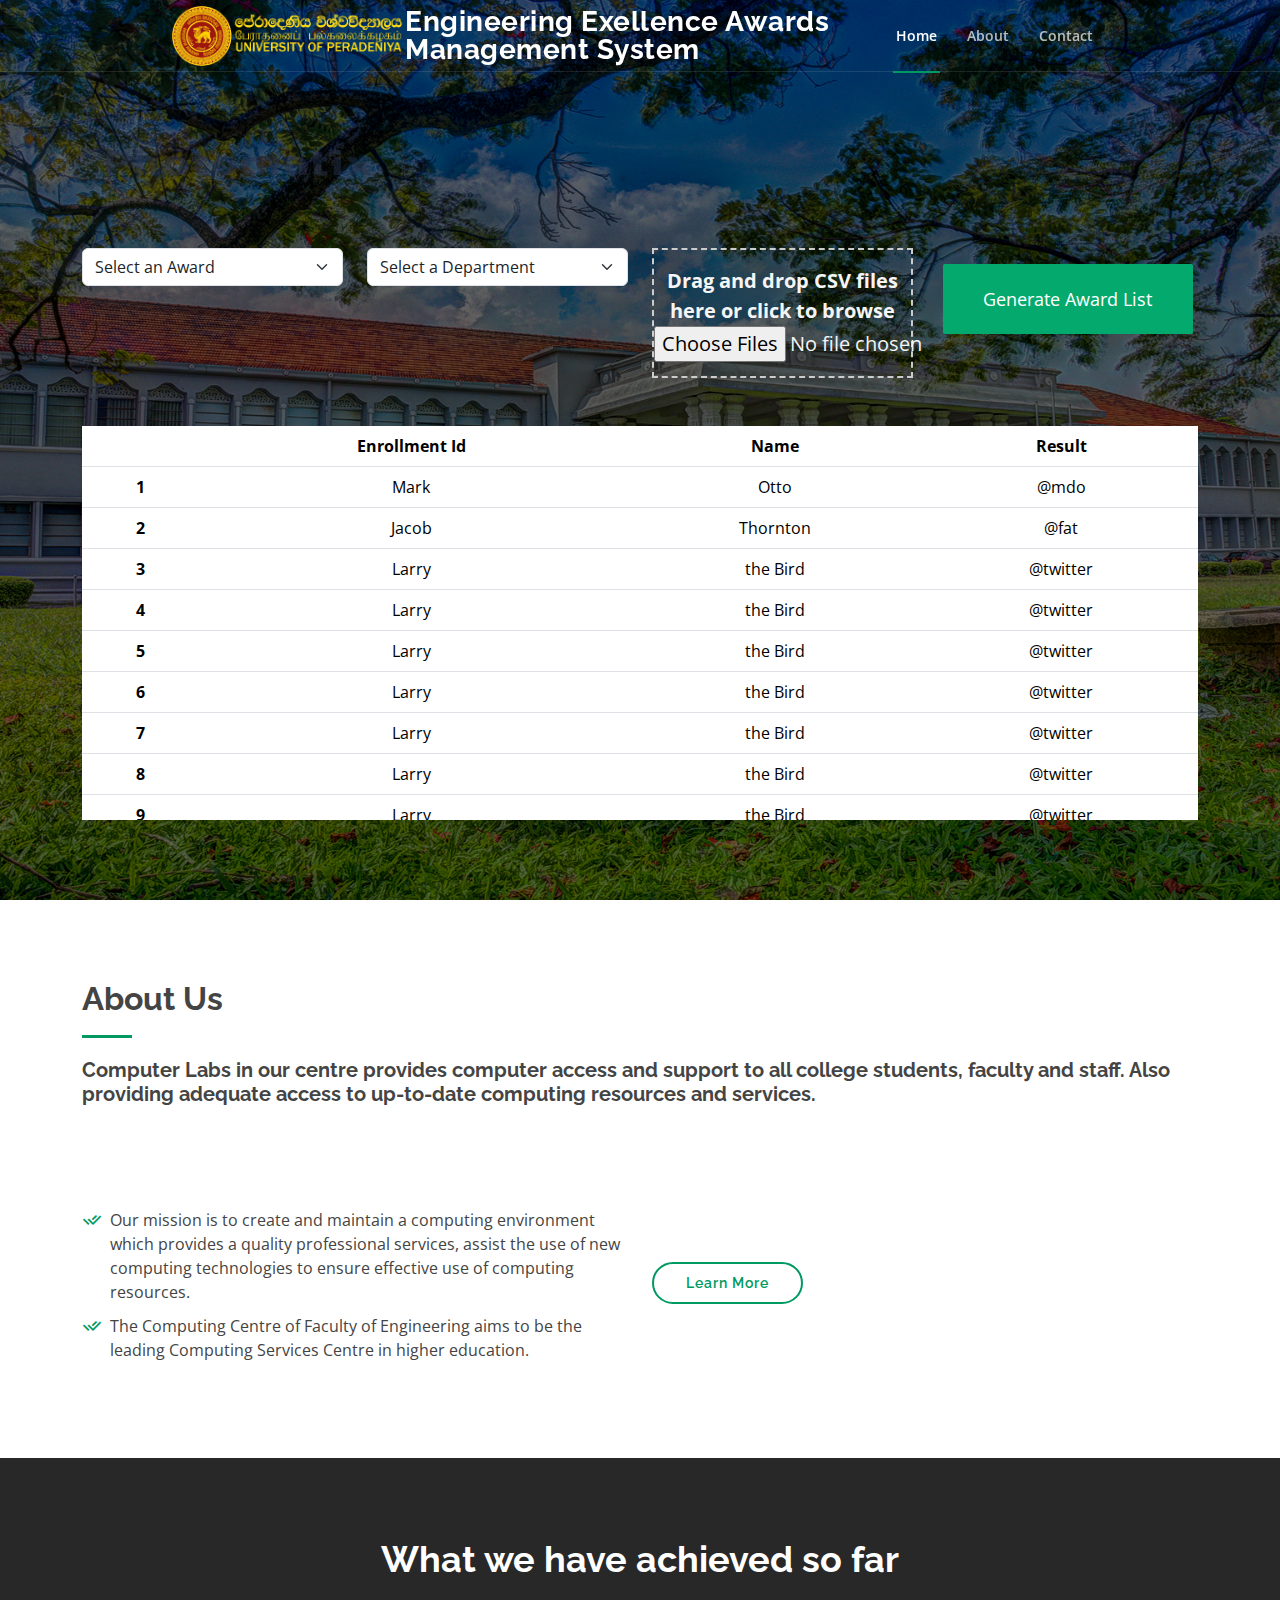
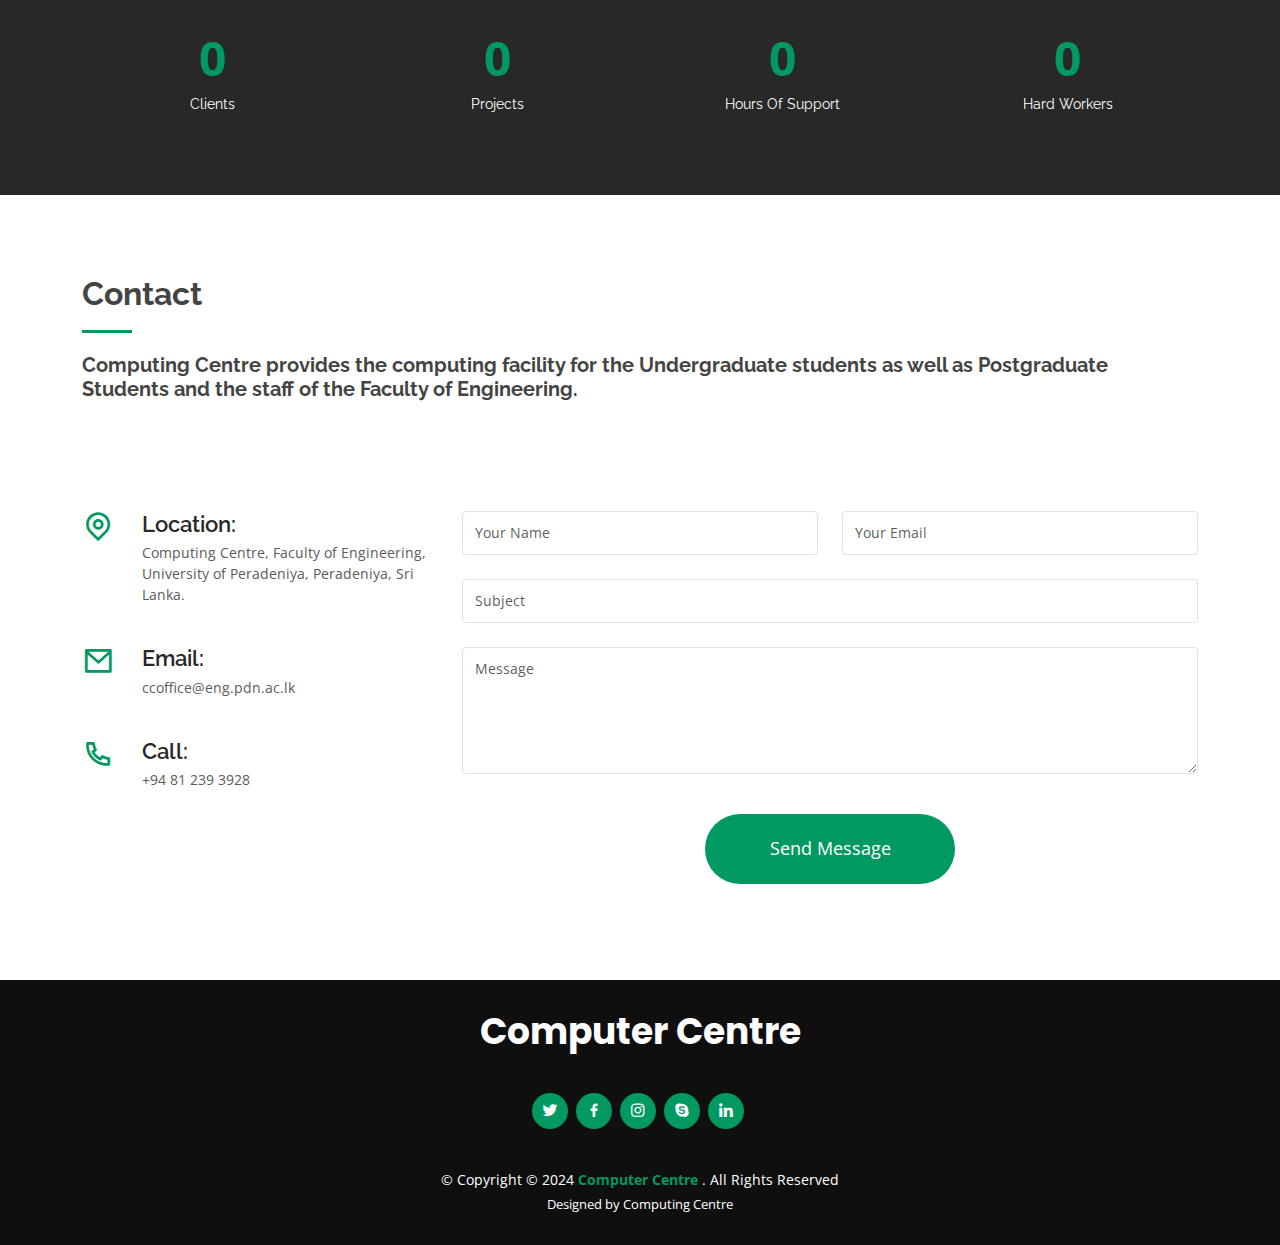
<file: index.html>
<!DOCTYPE html>
<html lang="en">

<head>
  <meta charset="utf-8">
  <meta content="width=device-width, initial-scale=1.0" name="viewport">

  <title>Award Management System UoP Efac</title>
  <meta content="" name="description">
  <meta content="" name="keywords">

  


  <!-- Favicons -- Create an Icon -->
  <link href="assets/img/favicon.png" rel="icon">
  <link href="assets/img/apple-touch-icon.png" rel="apple-touch-icon">


  <!-- Google Fonts -->
  <link href="https://fonts.googleapis.com/css?family=Open+Sans:300,300i,400,400i,600,600i,700,700i|Raleway:300,300i,400,400i,500,500i,600,600i,700,700i|Poppins:300,300i,400,400i,500,500i,600,600i,700,700i" rel="stylesheet">

  <!-- Vendor CSS Files -->
  <link href="assets/vendor/bootstrap/css/bootstrap.min.css" rel="stylesheet">
  <link href="assets/vendor/bootstrap-icons/bootstrap-icons.css" rel="stylesheet">
  <link href="assets/vendor/boxicons/css/boxicons.min.css" rel="stylesheet">
  <link href="assets/vendor/glightbox/css/glightbox.min.css" rel="stylesheet">
  <link href="assets/vendor/remixicon/remixicon.css" rel="stylesheet">
  <link href="assets/vendor/swiper/swiper-bundle.min.css" rel="stylesheet">

  <!-- Template Main CSS File -->
  <link href="assets/css/style.css" rel="stylesheet">

  <!-- =======================================================
  * Template Name: KnightOne
  * Updated: Jan 09 2024 with Bootstrap v5.3.2
  * Template URL: https://bootstrapmade.com/knight-simple-one-page-bootstrap-template/
  * Author: BootstrapMade.com
  * License: https://bootstrapmade.com/license/
  ======================================================== -->
</head>

<body>
 
  <!-- ======= Header ======= -->
  <header id="header" class="fixed-top ">
    <div class="container-fluid">
     
      <div class="row justify-content-center">
        <div class="col-xl-9 d-flex align-items-center justify-content-lg-between">
     
          <h1 class="logo me-auto me-lg-0">
            <img id="uni-image" src="assets/img/Uni2.png" >
          </h1>
          <h1 class="logo me-auto me-lg-0"><a href="index.html">Engineering Exellence Awards Management System</a></h1>
          <!-- Uncomment below if you prefer to use an image logo -->
          <!-- <a href="index.html" class="logo me-auto me-lg-0"><img src="assets/img/logo.png" alt="" class="img-fluid"></a>-->
          <body class="home-page">
          <!-- Add more content for your home page as needed -->
            <!-- Your home page content here -->
            
          <nav id="navbar" class="navbar order-last order-lg-0">
            <ul>
              <li><a class="nav-link scrollto active" href="#hero">Home</a></li>
              <li><a class="nav-link scrollto" href="#about">About</a></li>
              <li><a class="nav-link scrollto" href="#contact">Contact</a></li>
            </ul>
            <i class="bi bi-list mobile-nav-toggle"></i>
          </nav><!-- .navbar -->
        </div>
      </div>

    </div>
    
  </header><!-- End Header -->
  <!-- ======= End Engineering Excellence Awards Management System Section ======= -->
  
  <!-- ======= Hero Section ======= -->
  <section id="hero" class="d-flex flex-column justify-content-center">
    <section id="appointment" >
      <div class="container">


        <form  class="php-email-form">
         
    
          <div class="row">
            <div class="col-md-3 form-group mt-3">
              <select name="award" id="award" class="form-select">
                <option value="-1">Select an Award</option>
                <option value="awd1"> THE C.A. HEWAVITHARANA MEMORIAL
                  PRIZE IN ENGINEERING</option>

          <option value="awd2"> THE CEYLON DEVELOPMENT
                  ENGINEERING PRIZE FOR CIVIL
                  ENGINEERING</option>

          <option value="awd3"> CEYLON ELECTRICITY BOARD GOLD
                  MEDAL AND PRICE FOR ELECTRICAL AND
                  ELECTRONIC ENGINEERING</option>

          <option value="awd4"> THE CHANNA LALITH MADDUMAGE
                  MEMORIAL PRIZE FOR MECHANICAL
                  ENGINEERING</option>

          <option value="awd5"> THE COLOMBO DOCKYARD PRIZE FOR
                  PRODUCTION ENGINEERING</option>

          <option value="awd6"> THE BIECO-LINK CARBONS PRIZE FOR
                  CHEMICAL ENGINEERING</option>

          <option value="awd7">REGULATIONS GOVERNING THE AWARD
                  OF THYAPRAKASAPILLAI PRIZE FOR
                  INDUSTRIAL ENGINEERING </option>

          <option value="awd8">REGULATIONS GOVERNING THE AWARD
                  OF JB DISSANAYAKE PRIZE</option>

          <option value="awd9">REGULATIONS GOVERNING THE AWARD
                  OF EF BARTHOLOMEUSZ PRIZE FOR
                  ENGINEERING MATHEMATICS</option>
          <option value="awd10">REGULATIONS GOVERNING THE AWARD
                  OF FOU PEREIRA PRIZE FOR STRUCTURES
                  (i)</option>

          <option value="awd11">REGULATIONS GOVERNING THE AWARD
                  OF EOE PEREIRA PRIZE FOR STRUCTURES
                  (II)</option>

          <option value="awd12">REGULATIONS GOVERNING THE AWARD
                  OF HB de SILVA PRIZE FOR SURVEYING</option>

          <option value="awd13">REGULATIONS GOVERNING THE AWARD
                  OF A THURAIRAJAH PRIZE FOR
                  GEOTECHNICS</option>

          <option value="awd14">REGULATIONS GOVERNING THE AWARD
                  OF MAMARATHUNGA PRIZE FOR
                  STRENGTH OF MATERIALS</option>

          <option value="awd15">REGULATIONS GOVERNING THE AWARD
                  OF RHPAUL PRIZE FOR ELECTRICAL
                  POWER AND MACHINES</option>

          <option value="awd16">REGULATIONS GOVERNING THE AWARD
                  OF WMG FERNANDO PRIZE FOR
                  ELECTRONIC COMMUNICATIONS</option>

          <option value="awd17">REGULATIONS GOVERNING THE AWARD
                  OF JVC CHINNAPPA PRIZE FOR ENERGY
                  STUDIES</option>

          <option value="awd18">REGULATIONS GOVERNING THE AWARD
                  OF LRL PERERA PRIZE FOR
                  THERMODYNAMICS</option>

          <option value="awd19">REGULATIONS GOVERNING THE AWARD
                  OF SMAHALINGAM PRIZE FOR
                  MECHANICS OF MACHINES</option>

          <option value="awd20">REGULATIONS GOVERNING THE AWARD
                  OF W.P. JAYASEKARA PRIZE FOR THE
                  BEST STUDENT PROTECT IN ELECTRICAL
                  & ELECTRONIC ENGINEERING
                  </option>

          <option value="awd21">REGULATIONS GOVERNING THE AWARD
                  OF HERONAREERA PRIZE TOK
                  COMPUTER ADED STRUCTURAL DESIGN
                  </option>

          <option value="awd22">REGULATIONS GOVERNING THE AWARD
                  OF MPRANAWEERA PRIZE FOR FINITE
                  ELEMENT METHODS IN SOLID
                  MECHANICS</option>

          <option value="awd23">PROFESSOR TDMA SAMUEL PRIZE VOR
                  AND ENTHUSIASM AND EXCELLENCE IN
                  ENGINEERING MATHEMATICS</option>

          <option value="awd24">PROFESSOR JA GUNAWARDENA PRIZE
                  FOR THE BEST PERFORMANCE IN
                  CONTROL ENGINEERING</option>
              </select>
              <div class="validate"></div>
            </div>
            
            <div class="col-md-3 form-group mt-3">
              <select name="department" id="department" class="form-select">
                <option value="-1">Select a Department</option>
                <option value="all">All</option>
                <option value="dept1">Department of Chemical & Process Engineering</option>
                <option value="dept2">Department of Civil Engineering</option>
                <option value="dept3">Department of Computer Engineering</option>
                <option value="dept4">Department of Electrical & Electronic Engineering</option>
                <option value="dept5">Department of Engineering Mathematics</option>
                <option value="dept6">Department of Mechanical Engineering</option>
                <option value="dept7">Department of Manufacturing & Industrial Engineering</option>
                <option value="dept8">Department of Engineering Management</option>
              </select>
                      <div class="validate"></div>
             </div>

            <div class="col-md-3 form-group mt-3">
                   <div class="browse">

                                  <p class="drop-text"></p> <b>Drag and drop CSV files here or click to browse
                                  <br>
                                  <input type="file" id="fileInput" accept=".csv" multiple>
                                  <ul id="file-list"></ul> </b> </p>
                   </div>
              
            </div>
            
            <div class="col-md-3 form-group mt-3">
                    <div class="award-List">      

                                     <button type="button" onclick="generateAwardeesList()">Generate Award List<i class="fa fa-upload"></i></button>

                     </div> 
            </div>
           

            <div class="col-md-12">
              <br><br>
              <div class="table-wrapper">
                <table class="table table-students">
                  <caption>List of users</caption>
                  <thead>
                    <tr>
                      <th scope="col"></th>
                      <th scope="col">Enrollment Id</th>
                      <th scope="col">Name</th>
                      <th scope="col">Result</th>
                    </tr>
                  </thead>
                  <tbody>
                    <tr>
                      <th scope="row">1</th>
                      <td>Mark</td>
                      <td>Otto</td>
                      <td>@mdo</td>
                    </tr>
                    <tr>
                      <th scope="row">2</th>
                      <td>Jacob</td>
                      <td>Thornton</td>
                      <td>@fat</td>
                    </tr>
                    <tr>
                      <th scope="row">3</th>
                      <td>Larry</td>
                      <td>the Bird</td>
                      <td>@twitter</td>
                    </tr>
                    <tr>
                      <th scope="row">4</th>
                      <td>Larry</td>
                      <td>the Bird</td>
                      <td>@twitter</td>
                    </tr>
                    <tr>
                      <th scope="row">5</th>
                      <td>Larry</td>
                      <td>the Bird</td>
                      <td>@twitter</td>
                    </tr>
                    <tr>
                      <th scope="row">6</th>
                      <td>Larry</td>
                      <td>the Bird</td>
                      <td>@twitter</td>
                    </tr>
                    <tr>
                      <th scope="row">7</th>
                      <td>Larry</td>
                      <td>the Bird</td>
                      <td>@twitter</td>
                    </tr>
                    <tr>
                      <th scope="row">8</th>
                      <td>Larry</td>
                      <td>the Bird</td>
                      <td>@twitter</td>
                    </tr>
                    <tr>
                      <th scope="row">9</th>
                      <td>Larry</td>
                      <td>the Bird</td>
                      <td>@twitter</td>
                    </tr>
                    <tr>
                      <th scope="row">10</th>
                      <td>Larry</td>
                      <td>the Bird</td>
                      <td>@twitter</td>
                    </tr>
                    <tr>
                      <th scope="row">11</th>
                      <td>Larry</td>
                      <td>the Bird</td>
                      <td>@twitter</td>
                    </tr>
                    <tr>
                      <th scope="row">12</th>
                      <td>Larry</td>
                      <td>the Bird</td>
                      <td>@twitter</td>
                    </tr>
                  </tbody>
                </table>
              </div>
            </div>
            



           




          </div>

          <script>
            function generateAwardeesList() {
              console.log("Hello world!");
            // Add logic to generate the list based on selected options and CSV file
           // For simplicity, let's just display a message for now
          //  const awardeesList = document.getElementById('awardees-list');
          //  awardeesList.innerHTML = '<p>Awardees list will be displayed here.</p>';
                                 }
         </script>


      


</div>

        </form>

      </div>
    </section>
    <!-- <div class="container">
      <div class="row justify-content-center">    
       
        <div class="main1">
    
          <div class="col-xl-3">

                  <div class="custom-select"> 
              
                         <b> <label for="award"> Select an Award </label>
                           <br>
                           <select class="award" id="award">
                              <option value="awd1"> THE C.A. HEWAVITHARANA MEMORIAL
                                      PRIZE IN ENGINEERING</option>

                              <option value="awd2"> THE CEYLON DEVELOPMENT
                                      ENGINEERING PRIZE FOR CIVIL
                                      ENGINEERING</option>

                              <option value="awd3"> CEYLON ELECTRICITY BOARD GOLD
                                      MEDAL AND PRICE FOR ELECTRICAL AND
                                      ELECTRONIC ENGINEERING</option>

                              <option value="awd4"> THE CHANNA LALITH MADDUMAGE
                                      MEMORIAL PRIZE FOR MECHANICAL
                                      ENGINEERING</option>

                              <option value="awd5"> THE COLOMBO DOCKYARD PRIZE FOR
                                      PRODUCTION ENGINEERING</option>

                              <option value="awd6"> THE BIECO-LINK CARBONS PRIZE FOR
                                      CHEMICAL ENGINEERING</option>

                              <option value="awd7">REGULATIONS GOVERNING THE AWARD
                                      OF THYAPRAKASAPILLAI PRIZE FOR
                                      INDUSTRIAL ENGINEERING </option>

                              <option value="awd8">REGULATIONS GOVERNING THE AWARD
                                      OF JB DISSANAYAKE PRIZE</option>

                              <option value="awd9">REGULATIONS GOVERNING THE AWARD
                                      OF EF BARTHOLOMEUSZ PRIZE FOR
                                      ENGINEERING MATHEMATICS</option>
                              <option value="awd10">REGULATIONS GOVERNING THE AWARD
                                      OF FOU PEREIRA PRIZE FOR STRUCTURES
                                      (i)</option>

                              <option value="awd11">REGULATIONS GOVERNING THE AWARD
                                      OF EOE PEREIRA PRIZE FOR STRUCTURES
                                      (II)</option>

                              <option value="awd12">REGULATIONS GOVERNING THE AWARD
                                      OF HB de SILVA PRIZE FOR SURVEYING</option>

                              <option value="awd13">REGULATIONS GOVERNING THE AWARD
                                      OF A THURAIRAJAH PRIZE FOR
                                      GEOTECHNICS</option>

                              <option value="awd14">REGULATIONS GOVERNING THE AWARD
                                      OF MAMARATHUNGA PRIZE FOR
                                      STRENGTH OF MATERIALS</option>

                              <option value="awd15">REGULATIONS GOVERNING THE AWARD
                                      OF RHPAUL PRIZE FOR ELECTRICAL
                                      POWER AND MACHINES</option>

                              <option value="awd16">REGULATIONS GOVERNING THE AWARD
                                      OF WMG FERNANDO PRIZE FOR
                                      ELECTRONIC COMMUNICATIONS</option>

                              <option value="awd17">REGULATIONS GOVERNING THE AWARD
                                      OF JVC CHINNAPPA PRIZE FOR ENERGY
                                      STUDIES</option>

                              <option value="awd18">REGULATIONS GOVERNING THE AWARD
                                      OF LRL PERERA PRIZE FOR
                                      THERMODYNAMICS</option>

                              <option value="awd19">REGULATIONS GOVERNING THE AWARD
                                      OF SMAHALINGAM PRIZE FOR
                                      MECHANICS OF MACHINES</option>

                              <option value="awd20">REGULATIONS GOVERNING THE AWARD
                                      OF W.P. JAYASEKARA PRIZE FOR THE
                                      BEST STUDENT PROTECT IN ELECTRICAL
                                      & ELECTRONIC ENGINEERING
                                      </option>

                              <option value="awd21">REGULATIONS GOVERNING THE AWARD
                                      OF HERONAREERA PRIZE TOK
                                      COMPUTER ADED STRUCTURAL DESIGN
                                      </option>

                              <option value="awd22">REGULATIONS GOVERNING THE AWARD
                                      OF MPRANAWEERA PRIZE FOR FINITE
                                      ELEMENT METHODS IN SOLID
                                      MECHANICS</option>

                              <option value="awd23">PROFESSOR TDMA SAMUEL PRIZE VOR
                                      AND ENTHUSIASM AND EXCELLENCE IN
                                      ENGINEERING MATHEMATICS</option>

                              <option value="awd24">PROFESSOR JA GUNAWARDENA PRIZE
                                      FOR THE BEST PERFORMANCE IN
                                      CONTROL ENGINEERING</option>
                           

                           </select> 
                      </b> 
                  </div>

         </div>
                             
         <div class="col-md-6"> 

          <div class="custom-select">
              <b>
                   <label for="department"> Select Department </label>
                   <br>
                   <select class="dept" id="department">
                      <option value="dept1">Department of Chemical & Process Engineering</option>
                      <option value="dept2">Department of Civil Engineering</option>
                      <option value="dept3">Department of Computer Engineering</option>
                      <option value="dept4">Department of Electrical & Electronic Engineering</option>
                      <option value="dept5">Department of Engineering Mathematics</option>
                      <option value="dept6">Department of Mechanical Engineering</option>
                      <option value="dept7">Department of Manufacturing & Industrial Engineering</option>
                      <option value="dept8">Department of Engineering Management</option>
                   </select>  
              </b>
          </div>
 </div>

<div class="r1">
   div 1
</div>
      </div>
    </div> -->
    
  </section><!-- End Hero -->
  
  <main id="main">

    <!-- ======= About Us Section ======= -->
    <section id="about" class="about">
      <div class="container">

        <div class="section-title">
          <h2>About Us</h2>
          <h5><b>Computer Labs in our centre provides computer access and support to all college students, faculty and staff. Also providing adequate access to up-to-date computing resources and services.</b></h5>
        </div>

        <div class="row content">
          <div class="col-lg-6">
            <p>
              Lorem ipsum dolor sit amet, consectetur adipiscing elit, sed do eiusmod tempor incididunt ut labore et dolore
              magna aliqua.
            </p>
            <ul>
              <li><i class="ri-check-double-line"></i>Our mission is to create and maintain a computing environment which provides a quality professional services, assist the use of new computing technologies to ensure effective use of computing resources.</li>
              <li><i class="ri-check-double-line"></i> The Computing Centre of Faculty of Engineering aims to be the leading Computing Services Centre in higher education.</li>
            </ul>
          </div>
          <div class="col-lg-6 pt-4 pt-lg-0">
            <p>
              Ullamco laboris nisi ut aliquip ex ea commodo consequat. Duis aute irure dolor in reprehenderit in voluptate
              velit esse cillum dolore eu fugiat nulla pariatur. Excepteur sint occaecat cupidatat non proident, sunt in
              culpa qui officia deserunt mollit anim id est laborum.
            </p>
            <a href="#" class="btn-learn-more">Learn More</a>
          </div>
        </div>

      </div>
    </section><!-- End About Us Section -->
     <!-- ======= Counts Section ======= -->
    <section id="counts" class="counts">
      <div class="container">

        <div class="text-center title">
          <h3>What we have achieved so far</h3>
        </div>

        <div class="row counters position-relative">

          <div class="col-lg-3 col-6 text-center">
            <span data-purecounter-start="0" data-purecounter-end="232" data-purecounter-duration="1" class="purecounter"></span>
            <p>Clients</p>
          </div>

          <div class="col-lg-3 col-6 text-center">
            <span data-purecounter-start="0" data-purecounter-end="521" data-purecounter-duration="1" class="purecounter"></span>
            <p>Projects</p>
          </div>

          <div class="col-lg-3 col-6 text-center">
            <span data-purecounter-start="0" data-purecounter-end="1463" data-purecounter-duration="1" class="purecounter"></span>
            <p>Hours Of Support</p>
          </div>

          <div class="col-lg-3 col-6 text-center">
            <span data-purecounter-start="0" data-purecounter-end="15" data-purecounter-duration="1" class="purecounter"></span>
            <p>Hard Workers</p>
          </div>

        </div>

      </div>
    </section><!-- End Counts Section -->
   <!-- ======= Contact Section ======= -->
    <section id="contact" class="contact">
      <div class="container">

        <div class="section-title">
          <h2>Contact</h2>
          <h5><b>Computing Centre provides the computing facility for the Undergraduate students as well as Postgraduate Students and the staff of the Faculty of Engineering.</b></h5>
        </div>
      </div>

      <div class="elementor-element elementor-element-70678eed elementor-widget elementor-widget-google_maps" data-id="70678eed" data-element_type="widget" data-widget_type="google_maps.default">
				<div class="elementor-widget-container">
			<style>/*! elementor - v3.9.2 - 21-12-2022 */
.elementor-widget-google_maps .elementor-widget-container{overflow:hidden}.elementor-widget-google_maps iframe{height:00px}</style>		<div class="elementor-custom-embed">
			<iframe frameborder="0" scrolling="no" marginheight="0" marginwidth="0" src="https://maps.google.com/maps?q=faculty%20of%20engineering%20university%20of%20peradeniyaUSA&amp;t=m&amp;z=16&amp;output=embed&amp;iwloc=near" title="faculty of engineering university of peradeniyaUSA" aria-label="faculty of engineering university of peradeniyaUSA"></iframe>
		</div>
				</div>
				</div>

      <div class="container">

        <div class="row mt-5">

          <div class="col-lg-4">
            <div class="info">
              <div class="address">
                <i class="ri-map-pin-line"></i>
                <h4>Location:</h4>
                <p>Computing Centre,
                  Faculty of Engineering,
                  University of Peradeniya,
                  Peradeniya, Sri Lanka.</p>
              </div>

              <div class="email">
                <i class="ri-mail-line"></i>
                <h4>Email:</h4>
                <p>ccoffice@eng.pdn.ac.lk</p>
              </div>

              <div class="phone">
                <i class="ri-phone-line"></i>
                <h4>Call:</h4>
                <p>+94 81 239 3928</p>
              </div>

            </div>

          </div>

          <div class="col-lg-8 mt-5 mt-lg-0">

            <form action="forms/contact.php" method="post" role="form" class="php-email-form">
              <div class="row">
                <div class="col-md-6 form-group">
                  <input type="text" name="name" class="form-control" id="name" placeholder="Your Name" required>
                </div>
                <div class="col-md-6 form-group mt-3 mt-md-0">
                  <input type="email" class="form-control" name="email" id="email" placeholder="Your Email" required>
                </div>
              </div>
              <div class="form-group mt-3">
                <input type="text" class="form-control" name="subject" id="subject" placeholder="Subject" required>
              </div>
              <div class="form-group mt-3">
                <textarea class="form-control" name="message" rows="5" placeholder="Message" required></textarea>
              </div>
              <div class="my-3">
                <div class="loading">Loading</div>
                <div class="error-message"></div>
                <div class="sent-message">Your message has been sent. Thank you!</div>
              </div>
              <div class="text-center"><button type="submit">Send Message</button></div>
            </form>

          </div>

        </div>

      </div>
    </section><!-- End Contact Section -->

  </main><!-- End #main -->

  <!-- ======= Footer ======= -->
  <footer id="footer">
    <div class="container">
      <h3>Computer Centre</h3>
      <p> </p>
      <div class="social-links">
        <a href="#" class="twitter"><i class="bx bxl-twitter"></i></a>
        <a href="#" class="facebook"><i class="bx bxl-facebook"></i></a>
        <a href="#" class="instagram"><i class="bx bxl-instagram"></i></a>
        <a href="#" class="google-plus"><i class="bx bxl-skype"></i></a>
        <a href="#" class="linkedin"><i class="bx bxl-linkedin"></i></a>
      </div>
      <div class="copyright">
        &copy; Copyright © 2024  <a href="https://eng.pdn.ac.lk/cc/index.html" target="_blank">
          <strong><span>Computer Centre</span></strong>
        </a>. All Rights Reserved
      </div>
      <div class="credits">
        <!-- All the links in the footer should remain intact. -->
        <!-- You can delete the links only if you purchased the pro version. -->
        <!-- Licensing information: https://bootstrapmade.com/license/ -->
        <!-- Purchase the pro version with working PHP/AJAX contact form: https://bootstrapmade.com/knight-simple-one-page-bootstrap-template/ -->
        Designed by Computing Centre</a>
      </div>
    </div>
  </footer><!-- End Footer -->

  <div id="preloader"></div>
  <a href="#" class="back-to-top d-flex align-items-center justify-content-center"><i class="bi bi-arrow-up-short"></i></a>

  <!-- Vendor JS Files -->
  <script src="assets/vendor/purecounter/purecounter_vanilla.js"></script>
  <script src="assets/vendor/bootstrap/js/bootstrap.bundle.min.js"></script>
  <script src="assets/vendor/glightbox/js/glightbox.min.js"></script>
  <script src="assets/vendor/isotope-layout/isotope.pkgd.min.js"></script>
  <script src="assets/vendor/swiper/swiper-bundle.min.js"></script>
  <script src="assets/vendor/php-email-form/validate.js"></script>

  <!-- Template Main JS File -->
  <script src="assets/js/main.js"></script>

</body>

</html>
</file>
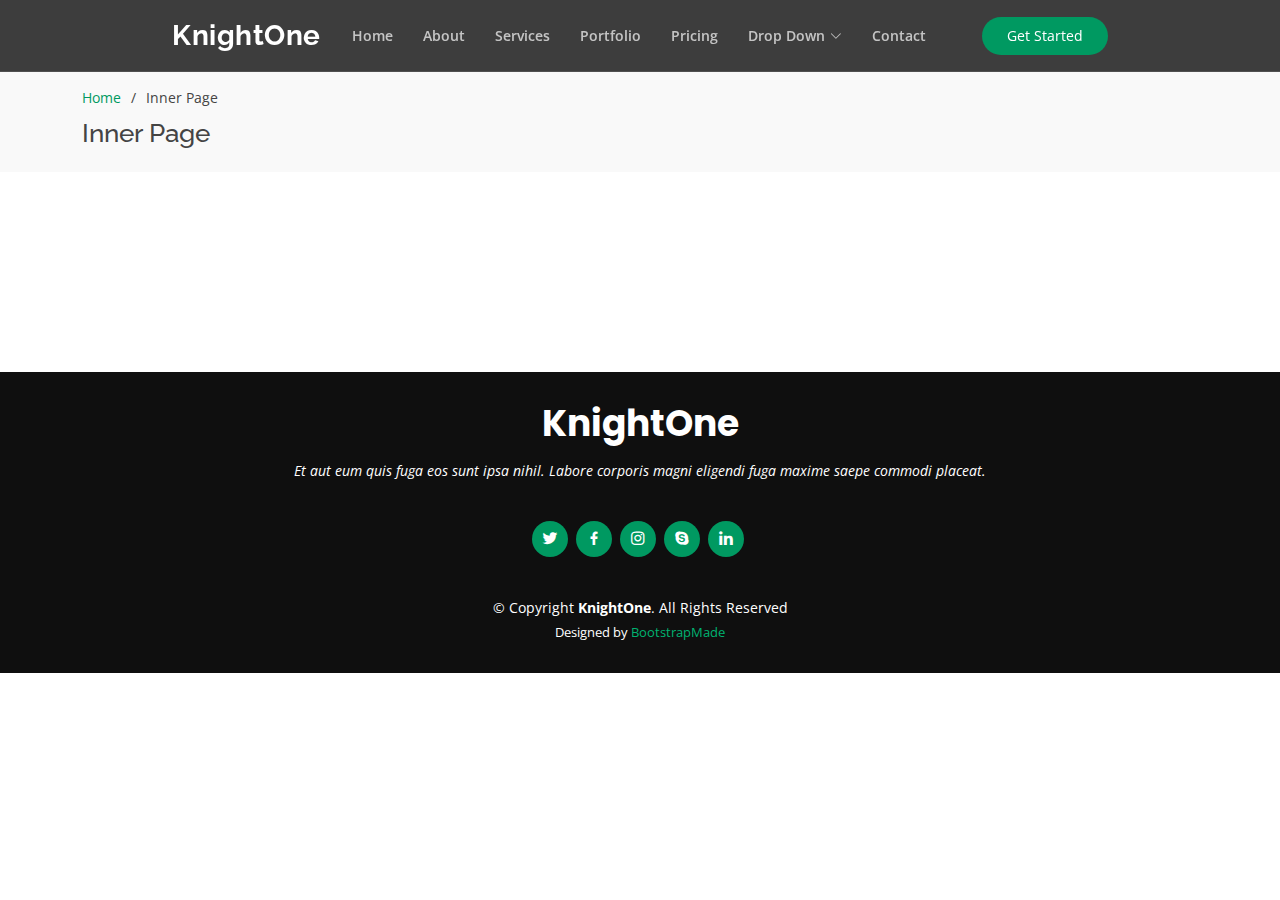
<file: inner-page.html>
<!DOCTYPE html>
<html lang="en">

<head>
  <meta charset="utf-8">
  <meta content="width=device-width, initial-scale=1.0" name="viewport">

  <title>Inner Page - KnightOne Bootstrap Template</title>
  <meta content="" name="description">
  <meta content="" name="keywords">

  <!-- Favicons -->
  <link href="assets/img/favicon.png" rel="icon">
  <link href="assets/img/apple-touch-icon.png" rel="apple-touch-icon">

  <!-- Google Fonts -->
  <link href="https://fonts.googleapis.com/css?family=Open+Sans:300,300i,400,400i,600,600i,700,700i|Raleway:300,300i,400,400i,500,500i,600,600i,700,700i|Poppins:300,300i,400,400i,500,500i,600,600i,700,700i" rel="stylesheet">

  <!-- Vendor CSS Files -->
  <link href="assets/vendor/bootstrap/css/bootstrap.min.css" rel="stylesheet">
  <link href="assets/vendor/bootstrap-icons/bootstrap-icons.css" rel="stylesheet">
  <link href="assets/vendor/boxicons/css/boxicons.min.css" rel="stylesheet">
  <link href="assets/vendor/glightbox/css/glightbox.min.css" rel="stylesheet">
  <link href="assets/vendor/remixicon/remixicon.css" rel="stylesheet">
  <link href="assets/vendor/swiper/swiper-bundle.min.css" rel="stylesheet">

  <!-- Template Main CSS File -->
  <link href="assets/css/style.css" rel="stylesheet">

  <!-- =======================================================
  * Template Name: KnightOne
  * Updated: Jan 09 2024 with Bootstrap v5.3.2
  * Template URL: https://bootstrapmade.com/knight-simple-one-page-bootstrap-template/
  * Author: BootstrapMade.com
  * License: https://bootstrapmade.com/license/
  ======================================================== -->
</head>

<body>

  <!-- ======= Header ======= -->
  <header id="header" class="fixed-top header-inner-pages">
    <div class="container-fluid">

      <div class="row justify-content-center">
        <div class="col-xl-9 d-flex align-items-center justify-content-lg-between">
          <h1 class="logo me-auto me-lg-0"><a href="index.html">KnightOne</a></h1>
          <!-- Uncomment below if you prefer to use an image logo -->
          <!-- <a href="index.html" class="logo me-auto me-lg-0"><img src="assets/img/logo.png" alt="" class="img-fluid"></a>-->

          <nav id="navbar" class="navbar order-last order-lg-0">
            <ul>
              <li><a class="nav-link scrollto " href="#hero">Home</a></li>
              <li><a class="nav-link scrollto" href="#about">About</a></li>
              <li><a class="nav-link scrollto" href="#services">Services</a></li>
              <li><a class="nav-link scrollto " href="#portfolio">Portfolio</a></li>
              <li><a class="nav-link scrollto" href="#pricing">Pricing</a></li>
              <li class="dropdown"><a href="#"><span>Drop Down</span> <i class="bi bi-chevron-down"></i></a>
                <ul>
                  <li><a href="#">Drop Down 1</a></li>
                  <li class="dropdown"><a href="#"><span>Deep Drop Down</span> <i class="bi bi-chevron-right"></i></a>
                    <ul>
                      <li><a href="#">Deep Drop Down 1</a></li>
                      <li><a href="#">Deep Drop Down 2</a></li>
                      <li><a href="#">Deep Drop Down 3</a></li>
                      <li><a href="#">Deep Drop Down 4</a></li>
                      <li><a href="#">Deep Drop Down 5</a></li>
                    </ul>
                  </li>
                  <li><a href="#">Drop Down 2</a></li>
                  <li><a href="#">Drop Down 3</a></li>
                  <li><a href="#">Drop Down 4</a></li>
                </ul>
              </li>
              <li><a class="nav-link scrollto" href="#contact">Contact</a></li>
            </ul>
            <i class="bi bi-list mobile-nav-toggle"></i>
          </nav><!-- .navbar -->

          <a href="#about" class="get-started-btn scrollto">Get Started</a>
        </div>
      </div>

    </div>
  </header><!-- End Header -->

  <main id="main">

    <!-- ======= Breadcrumbs ======= -->
    <section id="breadcrumbs" class="breadcrumbs">
      <div class="container">

        <ol>
          <li><a href="index.html">Home</a></li>
          <li>Inner Page</li>
        </ol>
        <h2>Inner Page</h2>

      </div>
    </section><!-- End Breadcrumbs -->

    <section class="inner-page">
      <div class="container">
        <p>
          Example inner page template
        </p>
      </div>
    </section>

  </main><!-- End #main -->

  <!-- ======= Footer ======= -->
  <footer id="footer">
    <div class="container">
      <h3>KnightOne</h3>
      <p>Et aut eum quis fuga eos sunt ipsa nihil. Labore corporis magni eligendi fuga maxime saepe commodi placeat.</p>
      <div class="social-links">
        <a href="#" class="twitter"><i class="bx bxl-twitter"></i></a>
        <a href="#" class="facebook"><i class="bx bxl-facebook"></i></a>
        <a href="#" class="instagram"><i class="bx bxl-instagram"></i></a>
        <a href="#" class="google-plus"><i class="bx bxl-skype"></i></a>
        <a href="#" class="linkedin"><i class="bx bxl-linkedin"></i></a>
      </div>
      <div class="copyright">
        &copy; Copyright <strong><span>KnightOne</span></strong>. All Rights Reserved
      </div>
      <div class="credits">
        <!-- All the links in the footer should remain intact. -->
        <!-- You can delete the links only if you purchased the pro version. -->
        <!-- Licensing information: https://bootstrapmade.com/license/ -->
        <!-- Purchase the pro version with working PHP/AJAX contact form: https://bootstrapmade.com/knight-simple-one-page-bootstrap-template/ -->
        Designed by <a href="https://bootstrapmade.com/">BootstrapMade</a>
      </div>
    </div>
  </footer><!-- End Footer -->

  <div id="preloader"></div>
  <a href="#" class="back-to-top d-flex align-items-center justify-content-center"><i class="bi bi-arrow-up-short"></i></a>

  <!-- Vendor JS Files -->
  <script src="assets/vendor/purecounter/purecounter_vanilla.js"></script>
  <script src="assets/vendor/bootstrap/js/bootstrap.bundle.min.js"></script>
  <script src="assets/vendor/glightbox/js/glightbox.min.js"></script>
  <script src="assets/vendor/isotope-layout/isotope.pkgd.min.js"></script>
  <script src="assets/vendor/swiper/swiper-bundle.min.js"></script>
  <script src="assets/vendor/php-email-form/validate.js"></script>

  <!-- Template Main JS File -->
  <script src="assets/js/main.js"></script>

</body>

</html>
</file>
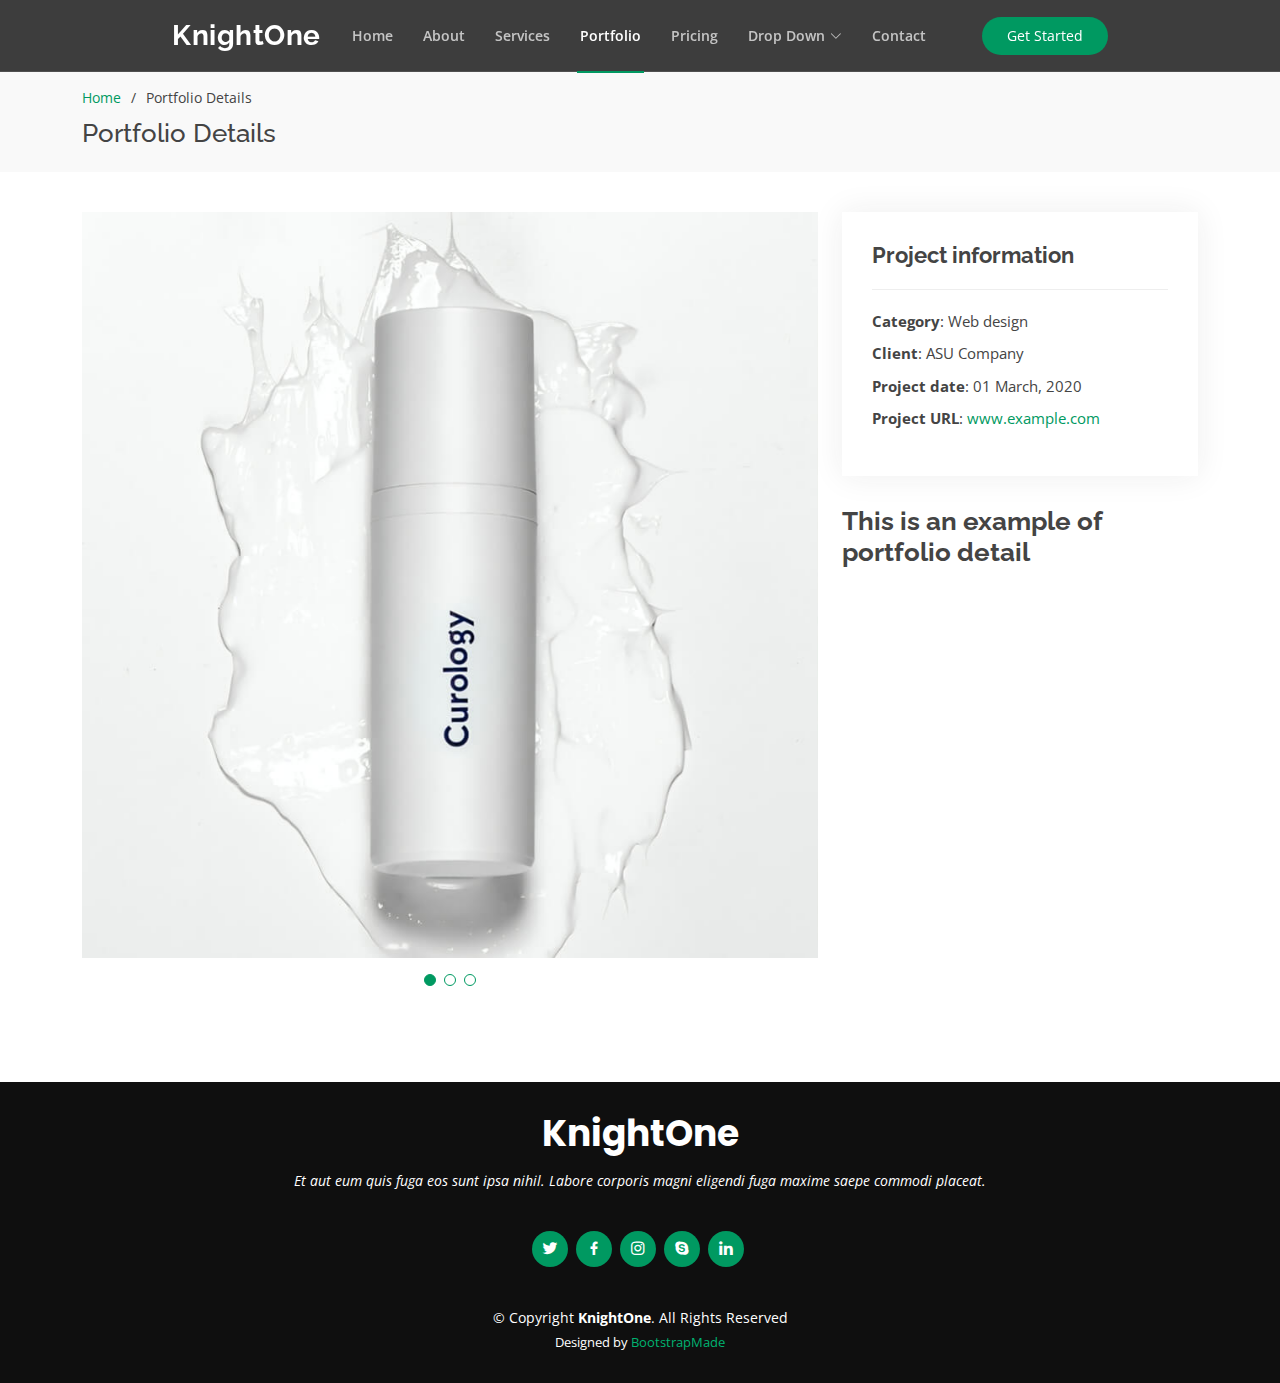
<file: portfolio-details.html>
<!DOCTYPE html>
<html lang="en">

<head>
  <meta charset="utf-8">
  <meta content="width=device-width, initial-scale=1.0" name="viewport">

  <title>Portfolio Details - KnightOne Bootstrap Template</title>
  <meta content="" name="description">
  <meta content="" name="keywords">

  <!-- Favicons -->
  <link href="assets/img/favicon.png" rel="icon">
  <link href="assets/img/apple-touch-icon.png" rel="apple-touch-icon">

  <!-- Google Fonts -->
  <link href="https://fonts.googleapis.com/css?family=Open+Sans:300,300i,400,400i,600,600i,700,700i|Raleway:300,300i,400,400i,500,500i,600,600i,700,700i|Poppins:300,300i,400,400i,500,500i,600,600i,700,700i" rel="stylesheet">

  <!-- Vendor CSS Files -->
  <link href="assets/vendor/bootstrap/css/bootstrap.min.css" rel="stylesheet">
  <link href="assets/vendor/bootstrap-icons/bootstrap-icons.css" rel="stylesheet">
  <link href="assets/vendor/boxicons/css/boxicons.min.css" rel="stylesheet">
  <link href="assets/vendor/glightbox/css/glightbox.min.css" rel="stylesheet">
  <link href="assets/vendor/remixicon/remixicon.css" rel="stylesheet">
  <link href="assets/vendor/swiper/swiper-bundle.min.css" rel="stylesheet">

  <!-- Template Main CSS File -->
  <link href="assets/css/style.css" rel="stylesheet">

  <!-- =======================================================
  * Template Name: KnightOne
  * Updated: Jan 09 2024 with Bootstrap v5.3.2
  * Template URL: https://bootstrapmade.com/knight-simple-one-page-bootstrap-template/
  * Author: BootstrapMade.com
  * License: https://bootstrapmade.com/license/
  ======================================================== -->
</head>

<body>

  <!-- ======= Header ======= -->
  <header id="header" class="fixed-top header-inner-pages">
    <div class="container-fluid">

      <div class="row justify-content-center">
        <div class="col-xl-9 d-flex align-items-center justify-content-lg-between">
          <h1 class="logo me-auto me-lg-0"><a href="index.html">KnightOne</a></h1>
          <!-- Uncomment below if you prefer to use an image logo -->
          <!-- <a href="index.html" class="logo me-auto me-lg-0"><img src="assets/img/logo.png" alt="" class="img-fluid"></a>-->

          <nav id="navbar" class="navbar order-last order-lg-0">
            <ul>
              <li><a class="nav-link scrollto " href="#hero">Home</a></li>
              <li><a class="nav-link scrollto" href="#about">About</a></li>
              <li><a class="nav-link scrollto" href="#services">Services</a></li>
              <li><a class="nav-link scrollto active" href="#portfolio">Portfolio</a></li>
              <li><a class="nav-link scrollto" href="#pricing">Pricing</a></li>
              <li class="dropdown"><a href="#"><span>Drop Down</span> <i class="bi bi-chevron-down"></i></a>
                <ul>
                  <li><a href="#">Drop Down 1</a></li>
                  <li class="dropdown"><a href="#"><span>Deep Drop Down</span> <i class="bi bi-chevron-right"></i></a>
                    <ul>
                      <li><a href="#">Deep Drop Down 1</a></li>
                      <li><a href="#">Deep Drop Down 2</a></li>
                      <li><a href="#">Deep Drop Down 3</a></li>
                      <li><a href="#">Deep Drop Down 4</a></li>
                      <li><a href="#">Deep Drop Down 5</a></li>
                    </ul>
                  </li>
                  <li><a href="#">Drop Down 2</a></li>
                  <li><a href="#">Drop Down 3</a></li>
                  <li><a href="#">Drop Down 4</a></li>
                </ul>
              </li>
              <li><a class="nav-link scrollto" href="#contact">Contact</a></li>
            </ul>
            <i class="bi bi-list mobile-nav-toggle"></i>
          </nav><!-- .navbar -->

          <a href="#about" class="get-started-btn scrollto">Get Started</a>
        </div>
      </div>

    </div>
  </header><!-- End Header -->

  <main id="main">

    <!-- ======= Breadcrumbs ======= -->
    <section id="breadcrumbs" class="breadcrumbs">
      <div class="container">

        <ol>
          <li><a href="index.html">Home</a></li>
          <li>Portfolio Details</li>
        </ol>
        <h2>Portfolio Details</h2>

      </div>
    </section><!-- End Breadcrumbs -->

    <!-- ======= Portfolio Details Section ======= -->
    <section id="portfolio-details" class="portfolio-details">
      <div class="container">

        <div class="row gy-4">

          <div class="col-lg-8">
            <div class="portfolio-details-slider swiper">
              <div class="swiper-wrapper align-items-center">

                <div class="swiper-slide">
                  <img src="assets/img/portfolio/portfolio-1.jpg" alt="">
                </div>

                <div class="swiper-slide">
                  <img src="assets/img/portfolio/portfolio-2.jpg" alt="">
                </div>

                <div class="swiper-slide">
                  <img src="assets/img/portfolio/portfolio-3.jpg" alt="">
                </div>

              </div>
              <div class="swiper-pagination"></div>
            </div>
          </div>

          <div class="col-lg-4">
            <div class="portfolio-info">
              <h3>Project information</h3>
              <ul>
                <li><strong>Category</strong>: Web design</li>
                <li><strong>Client</strong>: ASU Company</li>
                <li><strong>Project date</strong>: 01 March, 2020</li>
                <li><strong>Project URL</strong>: <a href="#">www.example.com</a></li>
              </ul>
            </div>
            <div class="portfolio-description">
              <h2>This is an example of portfolio detail</h2>
              <p>
                Autem ipsum nam porro corporis rerum. Quis eos dolorem eos itaque inventore commodi labore quia quia. Exercitationem repudiandae officiis neque suscipit non officia eaque itaque enim. Voluptatem officia accusantium nesciunt est omnis tempora consectetur dignissimos. Sequi nulla at esse enim cum deserunt eius.
              </p>
            </div>
          </div>

        </div>

      </div>
    </section><!-- End Portfolio Details Section -->

  </main><!-- End #main -->

  <!-- ======= Footer ======= -->
  <footer id="footer">
    <div class="container">
      <h3>KnightOne</h3>
      <p>Et aut eum quis fuga eos sunt ipsa nihil. Labore corporis magni eligendi fuga maxime saepe commodi placeat.</p>
      <div class="social-links">
        <a href="#" class="twitter"><i class="bx bxl-twitter"></i></a>
        <a href="#" class="facebook"><i class="bx bxl-facebook"></i></a>
        <a href="#" class="instagram"><i class="bx bxl-instagram"></i></a>
        <a href="#" class="google-plus"><i class="bx bxl-skype"></i></a>
        <a href="#" class="linkedin"><i class="bx bxl-linkedin"></i></a>
      </div>
      <div class="copyright">
        &copy; Copyright <strong><span>KnightOne</span></strong>. All Rights Reserved
      </div>
      <div class="credits">
        <!-- All the links in the footer should remain intact. -->
        <!-- You can delete the links only if you purchased the pro version. -->
        <!-- Licensing information: https://bootstrapmade.com/license/ -->
        <!-- Purchase the pro version with working PHP/AJAX contact form: https://bootstrapmade.com/knight-simple-one-page-bootstrap-template/ -->
        Designed by <a href="https://bootstrapmade.com/">BootstrapMade</a>
      </div>
    </div>
  </footer><!-- End Footer -->

  <div id="preloader"></div>
  <a href="#" class="back-to-top d-flex align-items-center justify-content-center"><i class="bi bi-arrow-up-short"></i></a>

  <!-- Vendor JS Files -->
  <script src="assets/vendor/purecounter/purecounter_vanilla.js"></script>
  <script src="assets/vendor/bootstrap/js/bootstrap.bundle.min.js"></script>
  <script src="assets/vendor/glightbox/js/glightbox.min.js"></script>
  <script src="assets/vendor/isotope-layout/isotope.pkgd.min.js"></script>
  <script src="assets/vendor/swiper/swiper-bundle.min.js"></script>
  <script src="assets/vendor/php-email-form/validate.js"></script>

  <!-- Template Main JS File -->
  <script src="assets/js/main.js"></script>

</body>

</html>
</file>
<file: assets/css/style.css>
/**
* Template Name: KnightOne
* Updated: Jan 09 2024 with Bootstrap v5.3.2
* Template URL: https://bootstrapmade.com/knight-simple-one-page-bootstrap-template/
* Author: BootstrapMade.com
* License: https://bootstrapmade.com/license/
*/

/*--------------------------------------------------------------
# General
--------------------------------------------------------------*/
body {
  font-family: "Open Sans", sans-serif;
  color: #444444;
  
}

#header .logo img {
  max-height: 60px;
}

/*.home-page #uni-image {
  position: absolute;
  top: 0;
  left: 0;
  z-index: 1;
  transform-origin: top left;
  transform: scale(0.4);
}*/


a {
  color: #009961;
  text-decoration: none;
}

a:hover {
  color: #00cc81;
  text-decoration: none;
}

h1,
h2,
h3,
h4,
h5,
h6 {
  font-family: "Raleway", sans-serif;
}

/*--------------------------------------------------------------
# Preloader
--------------------------------------------------------------*/
#preloader {
  position: fixed;
  top: 0;
  left: 0;
  right: 0;
  bottom: 0;
  z-index: 9999;
  overflow: hidden;
  background: #fff;
}

#preloader:before {
  content: "";
  position: fixed;
  top: calc(50% - 30px);
  left: calc(50% - 30px);
  border: 6px solid #009961;
  border-top-color: #fff;
  border-bottom-color: #fff;
  border-radius: 50%;
  width: 60px;
  height: 60px;
  animation: animate-preloader 1s linear infinite;
}

@keyframes animate-preloader {
  0% {
    transform: rotate(0deg);
  }

  100% {
    transform: rotate(360deg);
  }
}

/*--------------------------------------------------------------
# Back to top button
--------------------------------------------------------------*/
.back-to-top {
  position: fixed;
  visibility: hidden;
  opacity: 0;
  right: 15px;
  bottom: 15px;
  z-index: 996;
  background: #009961;
  width: 40px;
  height: 40px;
  border-radius: 50px;
  transition: all 0.4s;
}

.back-to-top i {
  font-size: 28px;
  color: #fff;
  line-height: 0;
}

.back-to-top:hover {
  background: #00c27b;
  color: #fff;
}

.back-to-top.active {
  visibility: visible;
  opacity: 1;
}

/*--------------------------------------------------------------
# Header
--------------------------------------------------------------*/
#header {
  transition: all 0.5s;
  z-index: 997;
  border-bottom: 1px solid rgba(255, 255, 255, 0.1);
}

#header.header-scrolled,
#header.header-inner-pages {
  background: rgba(40, 40, 40, 0.9);
}

#header .logo {
  font-size: 28px;
  margin: 0;
  padding: 0;
  line-height: 1;
  font-weight: 700;
  letter-spacing: 0.5px;
}

#header .logo a {
  color: #fff;
}

#header .logo img {
  max-height: px;
}

@media (max-width: 992px) {
  #header {
    border: 0;
    padding: 15px 0;
  }
}

/* Get Startet Button */
.get-started-btn {
  margin-left: 25px;
  background: #009961;
  color: #fff;
  border-radius: 50px;
  padding: 8px 25px 9px 25px;
  white-space: nowrap;
  transition: 0.3s;
  font-size: 14px;
  display: inline-block;
}

.get-started-btn:hover {
  background: #00b371;
  color: #fff;
}

@media (max-width: 992px) {
  .get-started-btn {
    margin: 0 15px 0 0;
    padding: 6px 18px;
  }
}

/*--------------------------------------------------------------
# Navigation Menu
--------------------------------------------------------------*/
/**
* Desktop Navigation 
*/
.navbar {
  padding: 0;
}

.navbar ul {
  margin: 0;
  padding: 0;
  display: flex;
  list-style: none;
  align-items: center;
}

.navbar li {
  position: relative;
}

.navbar>ul>li {
  position: relative;
  white-space: nowrap;
  margin: 0 12px;
}

.navbar a,
.navbar a:focus {
  display: flex;
  align-items: center;
  justify-content: space-between;
  padding: 25px 3px;
  font-size: 14px;
  font-weight: 600;
  color: rgba(255, 255, 255, 0.7);
  white-space: nowrap;
  transition: 0.3s;
  position: relative;
}

.navbar a i,
.navbar a:focus i {
  font-size: 12px;
  line-height: 0;
  margin-left: 5px;
}

.navbar>ul>li>a:before {
  content: "";
  position: absolute;
  width: 100%;
  height: 2px;
  bottom: -2px;
  left: 0;
  background-color: #009961;
  visibility: hidden;
  width: 0px;
  transition: all 0.3s ease-in-out 0s;
}

.navbar a:hover:before,
.navbar li:hover>a:before,
.navbar .active:before {
  visibility: visible;
  width: 100%;
}

.navbar a:hover,
.navbar .active,
.navbar .active:focus,
.navbar li:hover>a {
  color: #fff;
}

.navbar .dropdown ul {
  display: block;
  position: absolute;
  left: 0;
  top: calc(100% + 30px);
  margin: 0;
  padding: 10px 0;
  z-index: 99;
  opacity: 0;
  visibility: hidden;
  background: #fff;
  box-shadow: 0px 0px 30px rgba(127, 137, 161, 0.25);
  transition: 0.3s;
  border-top: 2px solid #009961;
}

.navbar .dropdown ul li {
  min-width: 200px;
}

.navbar .dropdown ul a {
  padding: 10px 20px;
  font-size: 14px;
  text-transform: none;
  font-weight: 500;
  color: #282828;
}

.navbar .dropdown ul a i {
  font-size: 12px;
}

.navbar .dropdown ul a:hover,
.navbar .dropdown ul .active:hover,
.navbar .dropdown ul li:hover>a {
  color: #009961;
}

.navbar .dropdown:hover>ul {
  opacity: 1;
  top: 100%;
  visibility: visible;
}

.navbar .dropdown .dropdown ul {
  top: 0;
  left: calc(100% - 30px);
  visibility: hidden;
}

.navbar .dropdown .dropdown:hover>ul {
  opacity: 1;
  top: 0;
  left: 100%;
  visibility: visible;
}

@media (max-width: 1366px) {
  .navbar .dropdown .dropdown ul {
    left: -90%;
  }

  .navbar .dropdown .dropdown:hover>ul {
    left: -100%;
  }
}

/**
* Mobile Navigation 
*/
.mobile-nav-toggle {
  color: #fff;
  font-size: 28px;
  cursor: pointer;
  display: none;
  line-height: 0;
  transition: 0.5s;
}

@media (max-width: 991px) {
  .mobile-nav-toggle {
    display: block;
  }

  .navbar ul {
    display: none;
  }
}

.navbar-mobile {
  position: fixed;
  overflow: hidden;
  top: 0;
  right: 0;
  left: 0;
  bottom: 0;
  background: rgba(15, 15, 15, 0.9);
  transition: 0.3s;
  z-index: 999;
}

.navbar-mobile .mobile-nav-toggle {
  position: absolute;
  top: 15px;
  right: 15px;
}

.navbar-mobile ul {
  display: block;
  position: absolute;
  top: 55px;
  right: 15px;
  bottom: 15px;
  left: 15px;
  padding: 10px 0;
  background-color: #fff;
  overflow-y: auto;
  transition: 0.3s;
}

.navbar-mobile a,
.navbar-mobile a:focus {
  padding: 10px 20px;
  font-size: 15px;
  color: #282828;
}

.navbar-mobile a:hover:before,
.navbar-mobile li:hover>a:before,
.navbar-mobile .active:before {
  visibility: hidden;
}

.navbar-mobile a:hover,
.navbar-mobile .active,
.navbar-mobile li:hover>a {
  color: #009961;
}

.navbar-mobile .getstarted,
.navbar-mobile .getstarted:focus {
  margin: 15px;
}

.navbar-mobile .dropdown ul {
  position: static;
  display: none;
  margin: 10px 20px;
  padding: 10px 0;
  z-index: 99;
  opacity: 1;
  visibility: visible;
  background: #fff;
  box-shadow: 0px 0px 30px rgba(127, 137, 161, 0.25);
}

.navbar-mobile .dropdown ul li {
  min-width: 200px;
}

.navbar-mobile .dropdown ul a {
  padding: 10px 20px;
}

.navbar-mobile .dropdown ul a i {
  font-size: 12px;
}

.navbar-mobile .dropdown ul a:hover,
.navbar-mobile .dropdown ul .active:hover,
.navbar-mobile .dropdown ul li:hover>a {
  color: #009961;
}

.navbar-mobile .dropdown>.dropdown-active {
  display: block;
}

/*--------------------------------------------------------------
# Hero Section
--------------------------------------------------------------*/
#hero {
  width: 100%;
  height: 100vh;
  background: url("../img/hero-bg.jpg") top center;
  background-size: cover;
  position: relative;
}

#hero:before {
  content: "";
  background: rgba(0, 0, 0, 0.6);
  position: absolute;
  bottom: 0;
  top: 0;
  left: 0;
  right: 0;
}

#hero .container {
  padding-top: 72px;
  position: relative;
  text-align: center;
}

#hero h1 {
  margin: 0 0 10px 0;
  font-size: 48px;
  font-weight: 700;
  line-height: 56px;
  color: #fff;
}

#hero h2 {
  color: #eee;
  margin-bottom: 40px;
  font-size: 24px;
}

#hero .play-btn {
  width: 94px;
  height: 94px;
  margin: 0 auto;
  background: radial-gradient(#009961 50%, rgba(0, 153, 97, 0.4) 52%);
  border-radius: 50%;
  display: block;
  overflow: hidden;
  position: relative;
}

#hero .play-btn::after {
  content: "";
  position: absolute;
  left: 50%;
  top: 50%;
  transform: translateX(-40%) translateY(-50%);
  width: 0;
  height: 0;
  border-top: 10px solid transparent;
  border-bottom: 10px solid transparent;
  border-left: 15px solid #fff;
  z-index: 100;
  transition: all 400ms cubic-bezier(0.55, 0.055, 0.675, 0.19);
}

#hero .play-btn::before {
  content: "";
  position: absolute;
  width: 120px;
  height: 120px;
  animation-delay: 0s;
  animation: pulsate-btn 3s;
  animation-direction: forwards;
  animation-iteration-count: infinite;
  animation-timing-function: steps;
  opacity: 1;
  border-radius: 50%;
  border: 5px solid rgba(0, 153, 97, 0.7);
  top: -15%;
  left: -15%;
  background: rgba(198, 16, 0, 0);
}

#hero .play-btn:hover::after {
  border-left: 15px solid #009961;
  transform: scale(20);
}

#hero .play-btn:hover::before {
  content: "";
  position: absolute;
  left: 50%;
  top: 50%;
  transform: translateX(-40%) translateY(-50%);
  width: 0;
  height: 0;
  border: none;
  border-top: 10px solid transparent;
  border-bottom: 10px solid transparent;
  border-left: 15px solid #fff;
  z-index: 200;
  animation: none;
  border-radius: 0;
}

@media (min-width: 1024px) {
  #hero {
    background-attachment: fixed;
  }
}

@media (max-width: 768px) {
  #hero h1 {
    font-size: 28px;
    line-height: 36px;
  }

  #hero h2 {
    font-size: 18px;
    line-height: 24px;
    margin-bottom: 30px;
  }
}

@keyframes pulsate-btn {
  0% {
    transform: scale(0.6, 0.6);
    opacity: 1;
  }

  100% {
    transform: scale(1, 1);
    opacity: 0;
  }
}

/*--------------------------------------------------------------
# Sections General
--------------------------------------------------------------*/
section {
  padding: 80px 0;
  overflow: hidden;
}

.section-bg {
  background-color: #8fffd6;
}

.section-title {
  padding-bottom: 30px;
}

.section-title h2 {
  font-size: 32px;
  font-weight: bold;
  margin-bottom: 20px;
  padding-bottom: 20px;
  position: relative;
}

.section-title h2::after {
  content: "";
  position: absolute;
  display: block;
  width: 50px;
  height: 3px;
  background: #009961;
  bottom: 0;
  left: 0;
}

.section-title p {
  margin-bottom: 0;
  color: #777777;
  font-size: 15px;
}

/*--------------------------------------------------------------
# About Us
--------------------------------------------------------------*/
.about .content h3 {
  font-weight: 600;
  font-size: 26px;
}

.about .content ul {
  list-style: none;
  padding: 0;
}

.about .content ul li {
  padding-left: 28px;
  position: relative;
}

.about .content ul li+li {
  margin-top: 10px;
}

.about .content ul i {
  position: absolute;
  left: 0;
  top: 2px;
  font-size: 20px;
  color: #009961;
  line-height: 1;
}

.about .content p:last-child {
  margin-bottom: 0;
}

.about .content .btn-learn-more {
  font-family: "Raleway", sans-serif;
  font-weight: 600;
  font-size: 14px;
  letter-spacing: 1px;
  display: inline-block;
  padding: 12px 32px;
  border-radius: 50px;
  transition: 0.3s;
  line-height: 1;
  color: #009961;
  animation-delay: 0.8s;
  margin-top: 6px;
  border: 2px solid #009961;
}

.about .content .btn-learn-more:hover {
  background: #009961;
  color: #fff;
  text-decoration: none;
}

/*--------------------------------------------------------------
# Services
--------------------------------------------------------------*/
.services .icon-box {
  padding: 60px 30px;
  transition: all ease-in-out 0.3s;
  background: #fefefe;
  box-shadow: 0px 5px 90px 0px rgba(110, 123, 131, 0.1);
  border-radius: 18px;
  border-bottom: 5px solid #fff;
}

.services .icon-box .icon {
  width: 64px;
  height: 64px;
  background: #009961;
  border-radius: 50px;
  display: flex;
  align-items: center;
  justify-content: center;
  margin-bottom: 20px;
  transition: ease-in-out 0.3s;
  color: #fff;
}

.services .icon-box .icon i {
  font-size: 28px;
}

.services .icon-box h4 {
  font-weight: 700;
  margin-bottom: 15px;
  font-size: 24px;
}

.services .icon-box h4 a {
  color: #282828;
  transition: ease-in-out 0.3s;
}

.services .icon-box p {
  line-height: 24px;
  font-size: 14px;
  margin-bottom: 0;
}

.services .icon-box:hover {
  transform: translateY(-10px);
  border-color: #009961;
}

.services .icon-box:hover h4 a {
  color: #009961;
}

/*--------------------------------------------------------------
# Cta
--------------------------------------------------------------*/
.cta {
  background: linear-gradient(rgba(0, 0, 0, 0.6), rgba(0, 0, 0, 0.6)), url("../img/cta-bg.jpg") fixed center center;
  background-size: cover;
  padding: 120px 0;
}

.cta h3 {
  color: #fff;
  font-size: 28px;
  font-weight: 700;
}

.cta p {
  color: #fff;
}

.cta .cta-btn {
  font-family: "Raleway", sans-serif;
  font-weight: 500;
  font-size: 15px;
  letter-spacing: 1px;
  display: inline-block;
  padding: 12px 30px;
  border-radius: 2px;
  transition: 0.5s;
  margin: 10px;
  background: #009961;
  color: #fff;
  border-radius: 50px;
}

.cta .cta-btn:hover {
  background: #00b371;
}

@media (max-width: 1024px) {
  .cta {
    background-attachment: scroll;
  }
}

@media (min-width: 769px) {
  .cta .cta-btn-container {
    display: flex;
    align-items: center;
    justify-content: flex-end;
  }
}

/*--------------------------------------------------------------
# Features
--------------------------------------------------------------*/
.features .icon-box h4 {
  font-size: 20px;
  font-weight: 700;
  margin: 5px 0 10px 60px;
}

.features .icon-box i {
  font-size: 48px;
  float: left;
  color: #009961;
}

.features .icon-box p {
  font-size: 15px;
  color: #848484;
  margin-left: 60px;
}

.features .image {
  background-position: center center;
  background-repeat: no-repeat;
  background-size: cover;
  min-height: 400px;
}

/*--------------------------------------------------------------
# Clients
--------------------------------------------------------------*/
.clients {
  padding-top: 30px;
}

.clients .clients-wrap {
  border-top: 1px solid #e7e7e7;
  border-left: 1px solid #e7e7e7;
}

.clients .client-logo {
  padding: 64px;
  display: flex;
  justify-content: center;
  align-items: center;
  border-right: 1px solid #e7e7e7;
  border-bottom: 1px solid #e7e7e7;
  overflow: hidden;
  background: #fff;
  height: 140px;
}

.clients .client-logo:hover img {
  transform: scale(1.1);
}

.clients img {
  transition: all 0.4s ease-in-out;
}

/*--------------------------------------------------------------
# Counts
--------------------------------------------------------------*/
.counts {
  background: url("../img/counts-bg.jpg") center center no-repeat;
  background-size: cover;
  padding: 80px 0 60px 0;
  position: relative;
}

.counts::before {
  content: "";
  position: absolute;
  background: rgba(17, 17, 17, 0.9);
  left: 0;
  right: 0;
  top: 0;
  bottom: 0;
}

.counts .title {
  position: relative;
  color: #fff;
  margin-bottom: 40px;
}

.counts .title h3 {
  font-size: 36px;
  font-weight: 700;
}

.counts .counters span {
  font-size: 48px;
  display: block;
  font-weight: 700;
  color: #009961;
}

.counts .counters p {
  padding: 0;
  margin: 0 0 20px 0;
  font-family: "Raleway", sans-serif;
  font-size: 14px;
  color: #fff;
}

@media (min-width: 1200px) {
  .counts {
    background-attachment: fixed;
  }
}

/*--------------------------------------------------------------
# Portfolio
--------------------------------------------------------------*/
.portfolio #portfolio-flters {
  padding: 0;
  margin: 0 auto 25px auto;
  list-style: none;
  text-align: center;
  border-radius: 50px;
}

.portfolio #portfolio-flters li {
  cursor: pointer;
  display: inline-block;
  padding: 8px 16px 10px 16px;
  font-size: 14px;
  font-weight: 500;
  line-height: 1;
  color: #444444;
  margin: 0 3px 10px 3px;
  transition: all ease-in-out 0.3s;
  background: #f4f4f4;
  border-radius: 50px;
}

.portfolio #portfolio-flters li:hover,
.portfolio #portfolio-flters li.filter-active {
  color: #fff;
  background: #009961;
}

.portfolio #portfolio-flters li:last-child {
  margin-right: 0;
}

.portfolio .portfolio-item {
  margin-bottom: 30px;
  overflow: hidden;
}

.portfolio .portfolio-item img {
  position: relative;
  top: 0;
  transition: all 0.6s cubic-bezier(0.645, 0.045, 0.355, 1);
}

.portfolio .portfolio-item .portfolio-info {
  opacity: 0;
  position: absolute;
  left: 15px;
  right: 15px;
  bottom: -50px;
  z-index: 3;
  transition: all ease-in-out 0.3s;
  background: #009961;
  padding: 15px 20px;
}

.portfolio .portfolio-item .portfolio-info h4 {
  font-size: 18px;
  color: #fff;
  font-weight: 600;
}

.portfolio .portfolio-item .portfolio-info p {
  color: #fff;
  font-size: 14px;
  margin-bottom: 0;
}

.portfolio .portfolio-item .portfolio-info .preview-link,
.portfolio .portfolio-item .portfolio-info .details-link {
  position: absolute;
  right: 50px;
  font-size: 24px;
  top: calc(50% - 18px);
  color: white;
  transition: ease-in-out 0.3s;
}

.portfolio .portfolio-item .portfolio-info .preview-link:hover,
.portfolio .portfolio-item .portfolio-info .details-link:hover {
  color: #33ffb4;
}

.portfolio .portfolio-item .portfolio-info .details-link {
  right: 15px;
}

.portfolio .portfolio-item:hover img {
  top: -30px;
}

.portfolio .portfolio-item:hover .portfolio-info {
  opacity: 1;
  bottom: 0;
}

/*--------------------------------------------------------------
# Portfolio Details
--------------------------------------------------------------*/
.portfolio-details {
  padding-top: 40px;
}

.portfolio-details .portfolio-details-slider img {
  width: 100%;
}

.portfolio-details .portfolio-details-slider .swiper-pagination {
  margin-top: 20px;
  position: relative;
}

.portfolio-details .portfolio-details-slider .swiper-pagination .swiper-pagination-bullet {
  width: 12px;
  height: 12px;
  background-color: #fff;
  opacity: 1;
  border: 1px solid #009961;
}

.portfolio-details .portfolio-details-slider .swiper-pagination .swiper-pagination-bullet-active {
  background-color: #009961;
}

.portfolio-details .portfolio-info {
  padding: 30px;
  box-shadow: 0px 0 30px rgba(40, 40, 40, 0.08);
}

.portfolio-details .portfolio-info h3 {
  font-size: 22px;
  font-weight: 700;
  margin-bottom: 20px;
  padding-bottom: 20px;
  border-bottom: 1px solid #eee;
}

.portfolio-details .portfolio-info ul {
  list-style: none;
  padding: 0;
  font-size: 15px;
}

.portfolio-details .portfolio-info ul li+li {
  margin-top: 10px;
}

.portfolio-details .portfolio-description {
  padding-top: 30px;
}

.portfolio-details .portfolio-description h2 {
  font-size: 26px;
  font-weight: 700;
  margin-bottom: 20px;
}

.portfolio-details .portfolio-description p {
  padding: 0;
}

/*--------------------------------------------------------------
# Pricing
--------------------------------------------------------------*/
.pricing {
  background-color: #f9f9f9;
}

.pricing .box {
  padding: 40px 20px;
  text-align: center;
  border-radius: 8px;
  position: relative;
  overflow: hidden;
  background: #fefefe;
  box-shadow: 0px 5px 90px 0px rgba(110, 123, 131, 0.1);
}

.pricing .box h3 {
  font-weight: 400;
  padding: 15px;
  margin-top: 15px;
  font-size: 18px;
  font-weight: 600;
  color: #282828;
}

.pricing .box h4 {
  font-size: 42px;
  color: #009961;
  font-weight: 500;
  font-family: "Open Sans", sans-serif;
  margin-bottom: 20px;
}

.pricing .box h4 sup {
  font-size: 20px;
  top: -15px;
  left: -3px;
}

.pricing .box h4 span {
  color: #bababa;
  font-size: 16px;
  font-weight: 300;
}

.pricing .box ul {
  padding: 20px 0;
  list-style: none;
  color: #282828;
  text-align: center;
  line-height: 20px;
  font-size: 14px;
}

.pricing .box ul li {
  padding-bottom: 16px;
}

.pricing .box ul i {
  color: #009961;
  font-size: 18px;
  padding-right: 4px;
}

.pricing .box ul .na {
  color: #ccc;
  text-decoration: line-through;
}

.pricing .box .btn-wrap {
  padding: 15px;
  text-align: center;
}

.pricing .box .btn-buy {
  display: inline-block;
  padding: 10px 40px 12px 40px;
  border-radius: 50px;
  border: 2px solid #009961;
  color: #009961;
  font-size: 14px;
  font-weight: 400;
  font-family: "Raleway", sans-serif;
  font-weight: 600;
  transition: 0.3s;
}

.pricing .box .btn-buy:hover {
  background: #009961;
  color: #fff;
}

.pricing .recommended {
  border-color: #009961;
}

.pricing .recommended .btn-buy {
  background: #009961;
  color: #fff;
}

.pricing .recommended .btn-buy:hover {
  background: #00b371;
  border-color: #00b371;
}

.pricing .recommended-badge {
  position: absolute;
  top: 20px;
  left: 50%;
  transform: translateX(-50%);
  z-index: 1;
  font-size: 13px;
  padding: 3px 25px 6px 25px;
  background: #edfbf0;
  color: #009961;
  border-radius: 50px;
}

/*--------------------------------------------------------------
# Faq
--------------------------------------------------------------*/
.faq {
  padding: 0;
}

.faq .content {
  padding: 60px 100px 0 100px;
}

.faq .content h3 {
  font-weight: 400;
  font-size: 34px;
}

.faq .content h4 {
  font-size: 20px;
  font-weight: 700;
  margin-top: 5px;
}

.faq .content p {
  font-size: 15px;
  color: #848484;
}

.faq .img {
  background-size: cover;
  background-repeat: no-repeat;
  background-position: center center;
  min-height: 400px;
}

.faq .accordion-list {
  padding: 0 100px 60px 100px;
}

.faq .accordion-list ul {
  padding: 0;
  list-style: none;
}

.faq .accordion-list li+li {
  margin-top: 15px;
}

.faq .accordion-list li {
  padding: 20px;
  background: #fefefe;
  box-shadow: 0px 5px 90px 0px rgba(110, 123, 131, 0.1);
  border-radius: 4px;
}

.faq .accordion-list a {
  display: block;
  position: relative;
  font-family: "Poppins", sans-serif;
  font-size: 16px;
  line-height: 24px;
  font-weight: 500;
  padding-right: 30px;
  outline: none;
  cursor: pointer;
}

.faq .accordion-list i {
  font-size: 24px;
  position: absolute;
  right: 0;
  top: 0;
}

.faq .accordion-list p {
  margin-bottom: 0;
  padding: 10px 0 0 0;
}

.faq .accordion-list .icon-show {
  display: none;
}

.faq .accordion-list a.collapsed {
  color: #343a40;
}

.faq .accordion-list a.collapsed:hover {
  color: #009961;
}

.faq .accordion-list a.collapsed .icon-show {
  display: inline-block;
}

.faq .accordion-list a.collapsed .icon-close {
  display: none;
}

@media (max-width: 1024px) {

  .faq .content,
  .faq .accordion-list {
    padding-left: 0;
    padding-right: 0;
  }
}

@media (max-width: 992px) {
  .faq {
    /* img {
      padding-top: 30px;
    } */
  }

  .faq .content {
    padding-top: 30px;
  }

  .faq .accordion-list {
    padding-bottom: 30px;
  }
}

/*--------------------------------------------------------------
# Contact
--------------------------------------------------------------*/
.contact .info {
  width: 100%;
  background: #fff;
}

.contact .info i {
  font-size: 32px;
  color: #009961;
  float: left;
  line-height: 1;
}

.contact .info h4 {
  padding: 0 0 0 60px;
  font-size: 22px;
  font-weight: 600;
  margin-bottom: 5px;
  color: #282828;
}

.contact .info p {
  padding: 0 0 0 60px;
  margin-bottom: 0;
  font-size: 14px;
  color: #5b5b5b;
}

.contact .info .email,
.contact .info .phone {
  margin-top: 40px;
}

.contact .php-email-form {
  width: 100%;
  background: #fff;
}

.contact .php-email-form .form-group {
  padding-bottom: 8px;
}

.contact .php-email-form .error-message {
  display: none;
  color: #fff;
  background: #ed3c0d;
  text-align: center;
  padding: 15px;
  font-weight: 600;
}

.contact .php-email-form .sent-message {
  display: none;
  color: #fff;
  background: #18d26e;
  text-align: left;
  padding: 15px;
  font-weight: 600;
}

.contact .php-email-form .sent-message br+br {
  margin-top: 25px;
}

.contact .php-email-form .loading {
  display: none;
  background: #fff;
  text-align: center;
  padding: 15px;
}

.contact .php-email-form .loading:before {
  content: "";
  display: inline-block;
  border-radius: 50%;
  width: 24px;
  height: 24px;
  margin: 0 10px -6px 0;
  border: 3px solid #18d26e;
  border-top-color: #eee;
  animation: animate-loading 1s linear infinite;
}

.contact .php-email-form input,
.contact .php-email-form textarea {
  border-radius: 0;
  box-shadow: none;
  font-size: 14px;
  border-radius: 4px;
}

.contact .php-email-form input:focus,
.contact .php-email-form textarea:focus {
  border-color: #009961;
}

.contact .php-email-form input {
  height: 44px;
}

.contact .php-email-form textarea {
  padding: 10px 12px;
}

.contact .php-email-form button[type=submit] {
  background: #009961;
  border: 0;
  padding: 10px 30px;
  color: #fff;
  transition: 0.4s;
  border-radius: 50px;
}

.contact .php-email-form button[type=submit]:hover {
  background: #00b371;
}

@keyframes animate-loading {
  0% {
    transform: rotate(0deg);
  }

  100% {
    transform: rotate(360deg);
  }
}

/*--------------------------------------------------------------
# Breadcrumbs
--------------------------------------------------------------*/
.breadcrumbs {
  padding: 15px 0;
  background: #f9f9f9;
  min-height: 40px;
  margin-top: 72px;
}

@media (max-width: 992px) {
  .breadcrumbs {
    margin-top: 63px;
  }
}

.breadcrumbs h2 {
  font-size: 26px;
  font-weight: 500;
}

.breadcrumbs ol {
  display: flex;
  flex-wrap: wrap;
  list-style: none;
  padding: 0 0 10px 0;
  margin: 0;
  font-size: 14px;
}

.breadcrumbs ol li+li {
  padding-left: 10px;
}

.breadcrumbs ol li+li::before {
  display: inline-block;
  padding-right: 10px;
  color: #424242;
  content: "/";
}

/*--------------------------------------------------------------
# Footer
--------------------------------------------------------------*/
#footer {
  background: #0f0f0f;
  color: #fff;
  font-size: 14px;
  text-align: center;
  padding: 30px 0;
}

#footer h3 {
  font-size: 36px;
  font-weight: 700;
  color: #fff;
  position: relative;
  font-family: "Poppins", sans-serif;
  padding: 0;
  margin: 0 0 15px 0;
}

#footer p {
  font-size: 15;
  font-style: italic;
  padding: 0;
  margin: 0 0 40px 0;
}

#footer .social-links {
  margin: 0 0 40px 0;
}

#footer .social-links a {
  font-size: 18px;
  display: inline-block;
  background: #009961;
  color: #fff;
  line-height: 1;
  padding: 8px 0;
  margin-right: 4px;
  border-radius: 50%;
  text-align: center;
  width: 36px;
  height: 36px;
  transition: 0.3s;
}

#footer .social-links a:hover {
  background: #00b371;
  color: #fff;
  text-decoration: none;
}

#footer .copyright {
  margin: 0 0 5px 0;
}

#footer .credits {
  font-size: 13px;
}

#footer .credits a {
  color: #00b371;
  transition: 0.3s;
}

#footer .credits a:hover {
  color: #009961;
}


.award{
  color: whitesmoke;
}
.custom-select {
	
	position: relative;
  color: whitesmoke;
  }
  
  select {

	width: 100%;
	font-size: 1.15rem;
	padding: 0.75em;
	background-color: #fff;
	border: 1px solid #caced1;
	border-radius: 0.25rem;
	color: #000;
	cursor: pointer;
  }

  .custom-select select {
	
	color: black;
	width: 350px;
	border: none;
	font-size: 14px;
	box-shadow: 0 5px 25px rgba(0, 0, 0, 0.2);
	-webkit-appearance: button;
	appearance: button;
	outline: none;
  }
  
  .custom-select::before {
	font-family: FontAwesome;
	position: absolute;
	top: 0;
	right: 0;
	width: 20%;
	height: 100%;
	text-align: center;
	font-size: 28px;
	line-height: 45px;
	pointer-events: none;
  }
  
  .custom-select select option {
	padding: 30px;
  }

  

  .col-md-3{
    color: whitesmoke;
  }

  
.browse{
	border: solid 5px;
	border:2px dashed #ccc;
	font-size: 20px;
	height: 100px;
	height: 130px;
}

button{
	
	width: 250px;
	height: 70px;
	background-color: #04AA6D;
    border: none;
    color: #FFFFFF;
    padding: 15px 32px;
    text-align: center;
    -webkit-transition-duration: 0.4s;
    transition-duration: 0.4s;
    margin: 16px 0 !important;
    text-decoration: none;
    font-size: 18px;
    cursor: pointer;
	border-radius: 2px;
	
}

.award-List{
	color: white;
}


.col-sm-12{
background:none;
color: white;
text-align: center;
height: 227px;

}

.output{
  
  width: 650px;
  height: 300px;
  background: none;
  border: solid 5px;
  border-radius: 10px;
  border-color: white;

}

.award{

text-align: center;
}


.dept{

text-align: center;
}

p{
  color: white;
}

.table-wrapper {
  max-height: 500px;
  overflow: auto;
}
.table-students {
  background: #F3F5F6;
}
</file>
